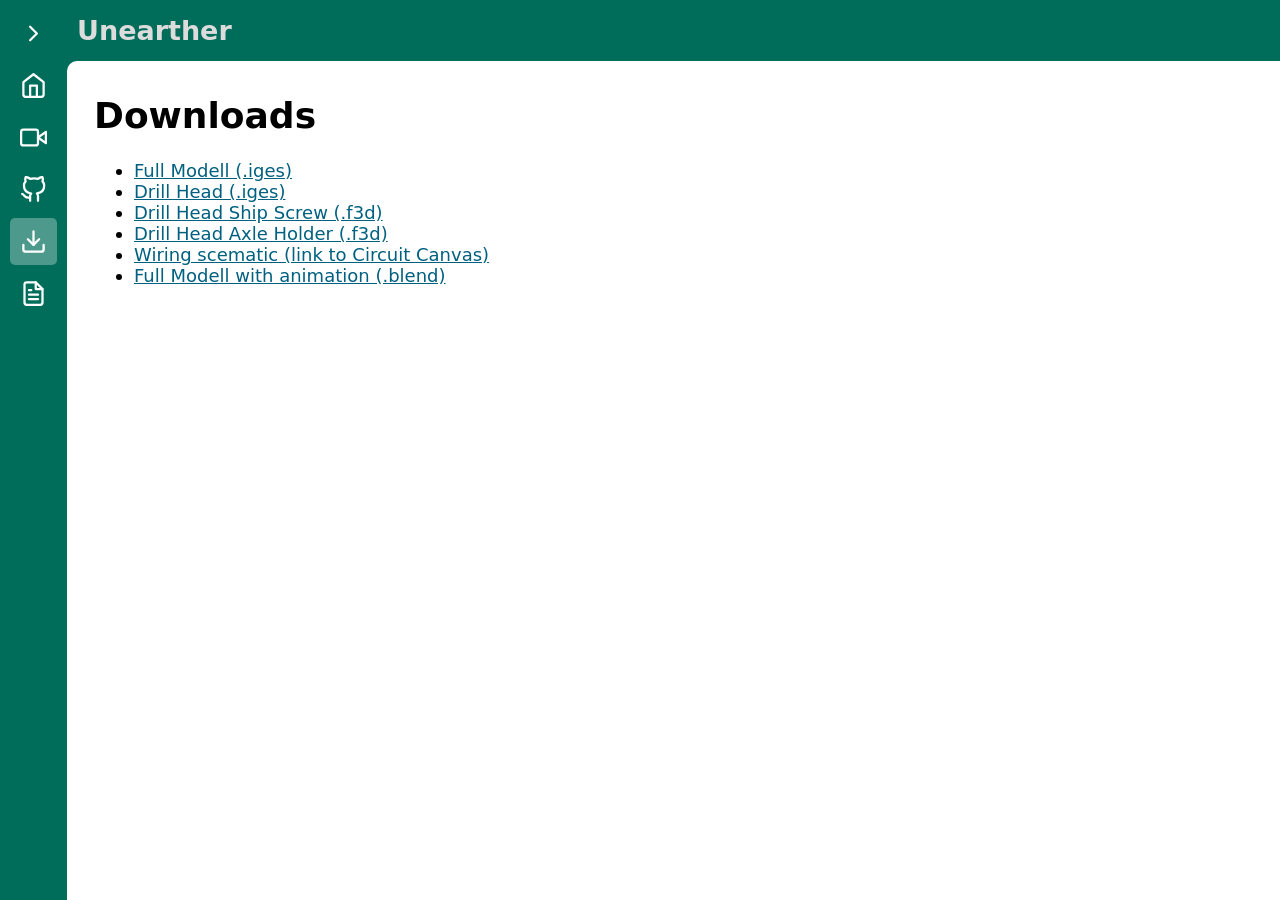
<file: downloads/index.html>
<!DOCTYPE html>
<html lang="en">

<head>
    <meta charset="UTF-8">
    <meta name="viewport" content="width=device-width, initial-scale=1.0">
    <title>Unearther</title>
    <link rel="icon" href="/favicon.png" />
    <link rel="stylesheet" href="/style.css">
    <script src="/general.js"></script>
</head>

<body>
    <div id="content">
        <nav>
            <button id="menu-expand-button" class="menu-item">
                <img src="/icons/chevron-right.svg" />
                <span>Einklappen</span>
            </button>
            <a class="menu-item" href="/home">
                <img src="/icons/home.svg" /> <span>About</span>
            </a>
            <a class="menu-item" href="/">
                <img src="/icons/video.svg" /> <span>Live</span>
            </a>
            <a class="menu-item" href="https://github.com/GSG-Robots">
                <img src="/icons/github.svg" /> <span>GitHub</span>
            </a>
            <a class="menu-item selected" href="/downloads">
                <img src="/icons/download.svg" /> <span>Downloads</span>
            </a>
            <a class="menu-item" href="/story">
                <img src="/icons/file-text.svg" /> <span>Story</span>
            </a>
        </nav>
        <div id="page" role="presentation">
            <header>
                <button id="menu-button" class="menu-item">
                    <img src="/icons/menu.svg" />
                    <span>Einklappen</span>
                </button>
                <h1>Unearther</h1>
            </header>
            <div id="main-content" role="presentation">
                <main>
                    <h1>Downloads</h1>
                    <ul>
                        <li>
                            <a href="UneartherModell.iges" download>Full Modell (.iges)</a>
                        </li>
                        <li>
                            <a href="Unearther_drill_head.iges" download>Drill Head (.iges)</a>
                        </li>
                        <li>
                            <a href="Drill_head_ship_screw.f3d" download>Drill Head Ship Screw (.f3d)</a>
                        </li>
                        <li>
                            <a href="Drill_head_axle_holder.f3d" download>Drill Head Axle Holder (.f3d)</a>
                        </li>
                        <li>
                            <a href="https://circuitcanvas.com/p/83uewy9z6pzmpy6i2tn?canvas=layout">Wiring scematic
                                (link to
                                Circuit Canvas)</a>
                        </li>
                        <li>
                            <a href="UneartherModell.blend" download>Full Modell with animation (.blend)</a>
                        </li>
                    </ul>
                </main>
            </div>
        </div>
    </div>
</body>

</html>
</file>
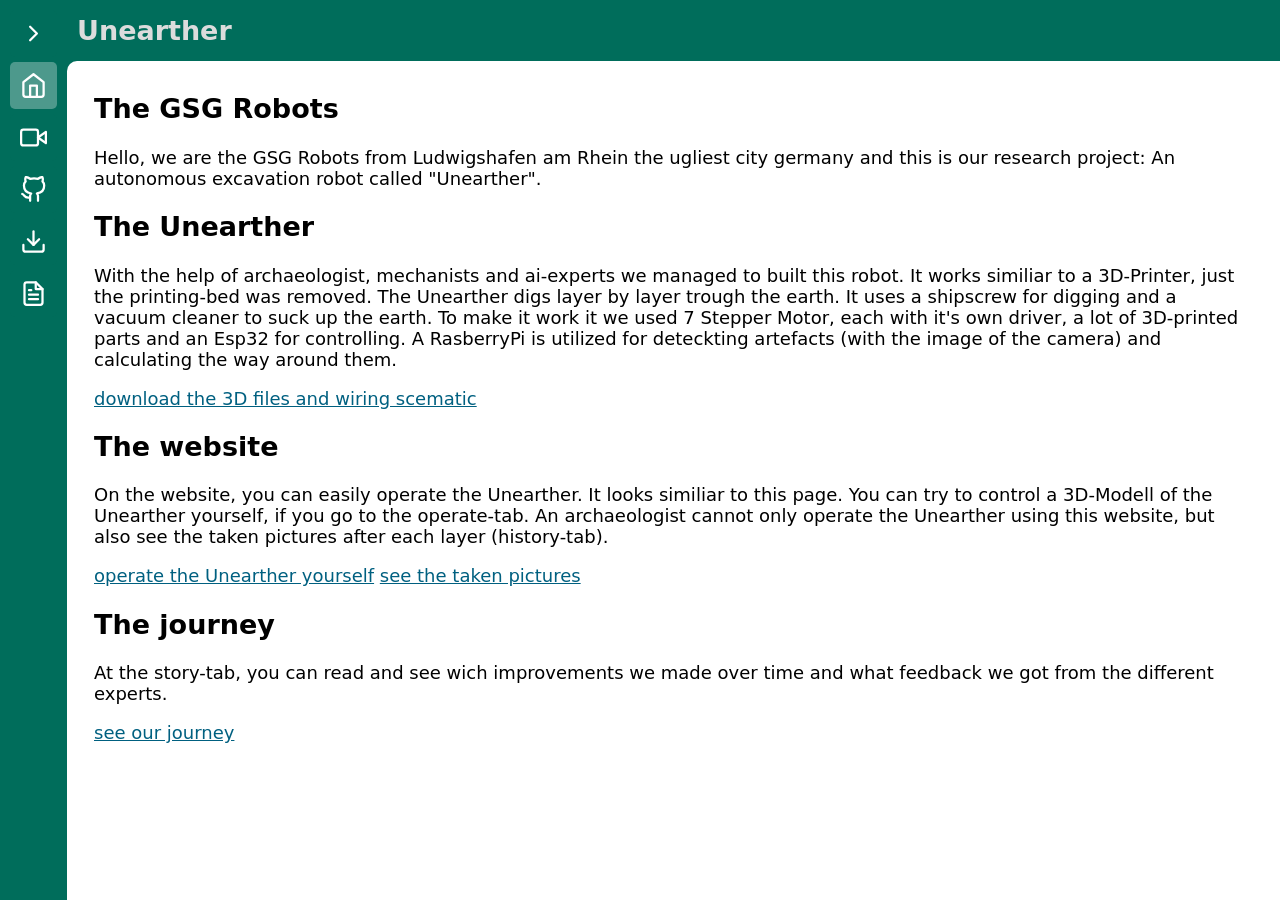
<file: home/index.html>
<!DOCTYPE html>
<html lang="en">

<head>
    <meta charset="UTF-8">
    <meta name="viewport" content="width=device-width, initial-scale=1.0">
    <title>Unearther</title>
    <link rel="icon" href="/favicon.png" />
    <link rel="stylesheet" href="/style.css">
    <script src="/general.js"></script>
</head>

<body>
    <div id="content">
        <nav>
            <button id="menu-expand-button" class="menu-item">
                <img src="/icons/chevron-right.svg" />
                <span>Einklappen</span>
            </button>
            <a class="menu-item selected" href="/home">
                <img src="/icons/home.svg" /> <span>About</span>
            </a>
            <a class="menu-item" href="/">
                <img src="/icons/video.svg" /> <span>Live</span>
            </a>
            <a class="menu-item" href="https://github.com/GSG-Robots">
                <img src="/icons/github.svg" /> <span>GitHub</span>
            </a>
            <a class="menu-item" href="/downloads">
                <img src="/icons/download.svg" /> <span>Downloads</span>
            </a>
            <a class="menu-item" href="/story">
                <img src="/icons/file-text.svg" /> <span>Story</span>
            </a>
        </nav>
        <div id="page" role="presentation">
            <header>
                <button id="menu-button" class="menu-item">
                    <img src="/icons/menu.svg" />
                    <span>Einklappen</span>
                </button>
                <h1>Unearther</h1>
            </header>
            <div id="main-content" role="presentation">
                <main>
                    <h2>The GSG Robots</h2>
                    <p>
                        Hello, we are the GSG Robots from Ludwigshafen am Rhein the ugliest city germany
                        and this is our research project: An autonomous excavation robot called "Unearther".
                    </p>
                    <h2>The Unearther</h2>
                    <p>
                        With the help of archaeologist, mechanists and ai-experts we managed to built this robot. It
                        works
                        similiar to a 3D-Printer, just the printing-bed was removed. The Unearther digs layer by layer
                        trough the earth.
                        It uses a shipscrew for digging and a vacuum cleaner
                        to suck up the earth. To make it work it we used 7 Stepper Motor, each with it's own driver, a
                        lot of 3D-printed
                        parts and an Esp32 for controlling. A RasberryPi is utilized for deteckting artefacts (with the
                        image of the camera)
                        and calculating the way around them.
                    </p>
                    <a href="/downloads/index.html">download the 3D files and wiring scematic</a>
                    <h2>The website</h2>
                    <p>
                        On the website, you can easily operate the Unearther. It looks similiar to this page. You can
                        try to control
                        a 3D-Modell of the Unearther
                        yourself, if you go to the operate-tab. An archaeologist cannot only operate the Unearther using
                        this website,
                        but also see the taken pictures after each layer (history-tab).
                    </p>

                    <a href="/index.html">operate the Unearther yourself</a>

                    <a href="/history/index.html">see the taken pictures</a>

                    <h2>The journey</h2>
                    <p>
                        At the story-tab, you can read and see wich improvements we made over time and what feedback we
                        got from
                        the different experts.
                    </p>

                    <a href="/story/index.html">see our journey</a>
                </main>
            </div>
        </div>
    </div>
</body>

</html>
</file>
<file: style.css>
:root {
    --theme: #006d5b;
    --theme-fore: rgb(220, 220, 220);

    --fore: black;
    --back: white;
    --border: #aec8c9;
    color-scheme: light;

    --orientation: landscape;
}

@media (prefers-color-scheme: dark) {
    :root {
        --fore: rgb(220, 220, 220);
        --back: rgb(30, 30, 30);
        --border: #353f40;
        color-scheme: dark;
    }
}

@media (width <=500px) {
    :root {
        --orientation: portrait;
    }
}

body {
    color: var(--fore);
    background-color: var(--back);
    margin: 0;

    font-family: system-ui, -apple-system, BlinkMacSystemFont, 'Segoe UI', Roboto, Oxygen, Ubuntu, Cantarell, 'Open Sans', 'Helvetica Neue', sans-serif;
    font-size: 13.5pt;

    height: 100dvh;
    width: 100dvw;

    transition: rotate 5s;

    &.doabarrelroll {
        rotate: 360deg;
    }
}

* {
    box-sizing: border-box;
}

a {
    color: color-mix(in srgb, rgb(0, 191, 255), var(--fore) 50%);
    text-decoration: underline;

    &:hover {
        text-decoration: underline dashed;
    }
}

.button {
    all: unset;
    background-color: var(--theme);
    padding: 10px;
    color: var(--theme-fore);

    --fi-size: 1.5em;
    --fi-isize: 1.4em;

    cursor: pointer;
    border-radius: 5px;
    text-decoration: none;

    user-select: none;

    &:hover {
        background-color: color-mix(in srgb, var(--theme), var(--back) 10%);
    }

    &:disabled {
        background-color: gray;
        cursor: not-allowed;
    }
}

.row {
    display: flex;
    flex-direction: row;
    align-items: center;
    justify-content: center;
    gap: 10px;
}

.column {
    display: flex;
    flex-direction: column;
    align-items: center;
    justify-content: center;
    gap: 10px;
}

.flex-grow {
    flex-grow: 1;
    width: 100%;
}

.warning-box {
    display: flex;
    flex-direction: row;
    align-items: center;
    justify-content: space-evenly;
    gap: 10px;
    padding: 10px;
    border: 2px solid red;
    border-radius: 5px;
    animation: warning-border-pulse 3s infinite;
}

@keyframes warning-border-pulse {
    0% {
        border-color: red;
    }

    50% {
        border-color: #ff6b6b;
    }

    100% {
        border-color: red;
    }
}

img[src^="/icons"] {
    filter: invert(1);
    display: grid;
    place-items: center;
    width: var(--fi-size, 1.2em);
    height: var(--fi-size, 1.2em);
    min-width: var(--fi-size, 1.2em);
    min-height: var(--fi-size, 1.2em);
    max-width: var(--fi-size, 1.2em);
    max-height: var(--fi-size, 1.2em);
}

@keyframes rotate {
    from {
        rotate: 0turn;
    }

    to {
        rotate: 1turn;
    }
}




#content {
    display: flex;
    flex-direction: row;
    justify-content: stretch;
    align-items: stretch;
    height: 100dvh;
    width: 100dvw;
}

nav {
    display: flex;
    flex-direction: column;
    gap: 5px;
    padding: 10px 10px;

    background-color: var(--theme);
}

.menu-item {
    all: unset;
    background-color: var(--theme);
    padding: 10px;

    --fi-size: 1.5em;
    --fi-isize: 1.4em;

    cursor: pointer;
    border-radius: 5px;

    display: flex;
    flex-direction: row;
    justify-content: start;
    align-items: center;
    gap: 10px;

    &>span {
        display: none;
        font-size: 1.1em;
        font-weight: 600;

        .expanded & {
            display: block;
        }
    }

    &:hover {
        background-color: color-mix(in srgb, var(--theme), var(--back) 10%);
    }

    &.selected {
        background-color: color-mix(in srgb, var(--theme), var(--back) 30%);
    }
}

#page {
    width: 0;
    height: 100%;
    flex: 1 1 0;
    display: flex;
    flex-direction: column;
    align-items: stretch;
    justify-content: stretch;
    background-color: var(--theme);
}

#main-content {
    justify-self: stretch;
    align-self: stretch;
    width: 100%;
    height: 100%;
    overflow-y: auto;
    display: flex;
    flex-direction: column;
    justify-content: stretch;
    align-items: stretch;
    background-color: var(--back);
    border-top-left-radius: 10px;
    padding: 10px;

    &:not(:has(canvas)) {
        padding-inline: 1.5em;
    }
}

header {
    flex: 0 0;
    display: flex;
    height: fit-content;
    background-color: var(--theme);
    flex-direction: row;
    justify-content: stretch;
    align-items: center;
    grid-area: header;
    padding: 15px 10px;
    gap: 20px;

    &>h1 {
        all: unset;
        font-size: 1.5em;
        font-weight: bold;
        flex: 1 1;
    }
}

nav,
header {
    --fore: var(--theme-fore);
    color: var(--theme-fore);
}

#menu-button {
    display: none;
}

@media (width <=550px) {
    #menu-extend-button {
        display: none;
    }

    nav {
        position: absolute;
        translate: -110%;
        height: 100dvh;
        transition: translate 150ms;
        padding-top: 2.5em;
        min-width: 80dvw;
        gap: 0.5em;
        box-shadow: 0 0 5px 5px color-mix(in srgb, var(--theme), var(--back) 30%);

        &.expanded {
            translate: 0;
            padding-top: 10px;
        }
    }

    .menu-item {
        background-color: color-mix(in srgb, var(--theme), var(--back) 10%);

        &:not(#menu-button) {
            padding: 0.7em;
        }

        nav &>span {
            display: block;
        }
    }

    #menu-button {
        display: revert;
    }

    #main-content {
        border-top-left-radius: 0;
    }
}

.hidden {
    visibility: hidden;
}
</file>
